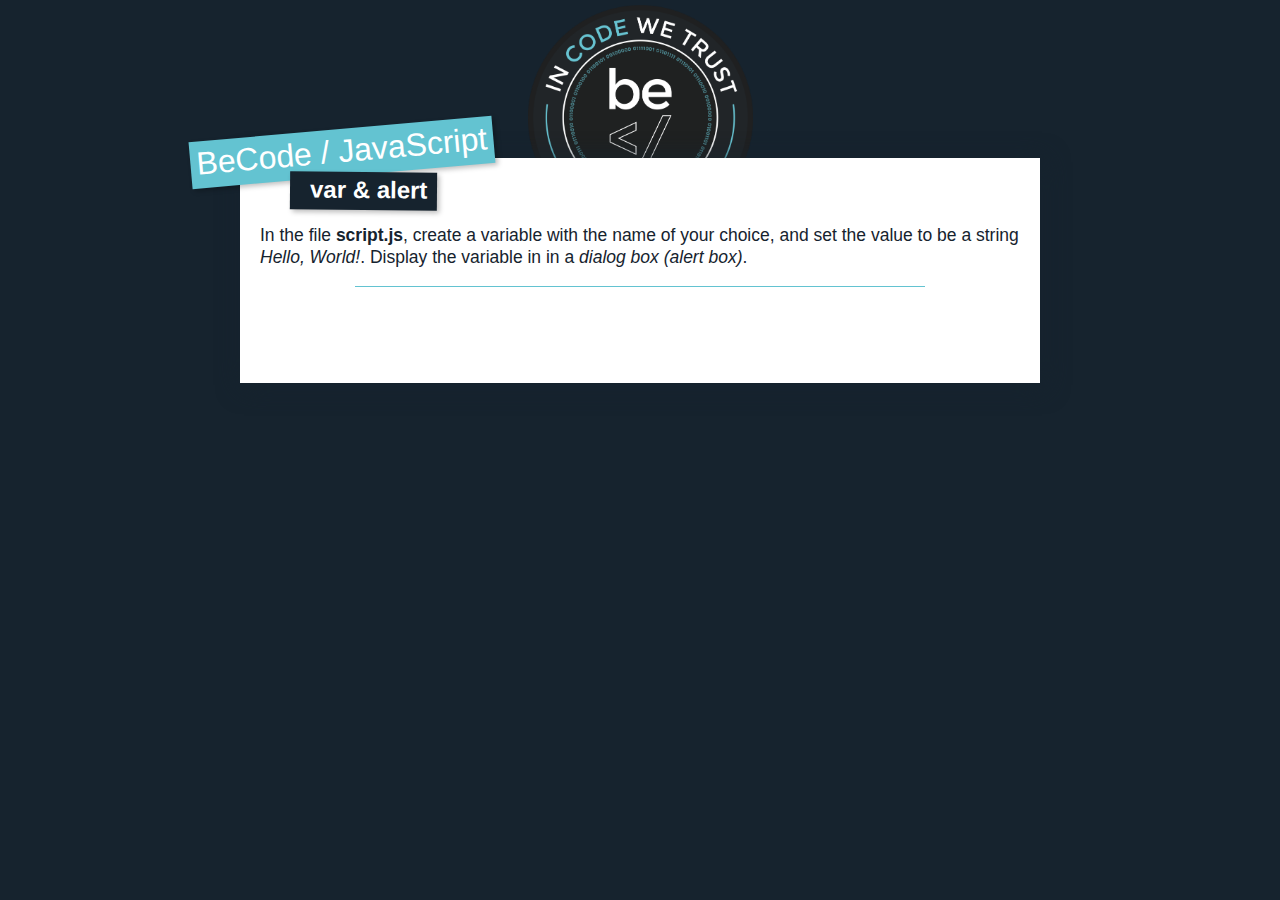
<file: 01-base/01-var-alert/index.html>
<!--
 * becode/javascript
 *
 * coded by leny@BeCode
 * started at 26/10/2018
-->
<!DOCTYPE html>
<html lang="en">
    <head>
        <meta charset="UTF-8" />
        <title>BeCode/JavaScript - var & alert</title>

        <link href="https://fonts.googleapis.com/css?family=Montserrat" rel="stylesheet" />
        <link rel="stylesheet" href="../../_shared/css/normalize.css" />
        <link rel="stylesheet" href="../../_shared/css/styles.css" />
    </head>
    <body>
        <div class="container">
            <header>
                <h1>BeCode / JavaScript</h1>
                <h2>
                    <strong>var & alert</strong>
                </h2>
            </header>
            <div class="content">
                <section class="explain">
                    <p>In the file <strong>script.js</strong>, create a variable with the name of your choice,
                        and set the value to be a string <em>Hello, World!</em>. Display the variable in
                        in a <em>dialog box (alert box)</em>.</p>
                </section>
            </div>
        </div>

        <script src="./script.js"></script>
    </body>
</html>
</file>
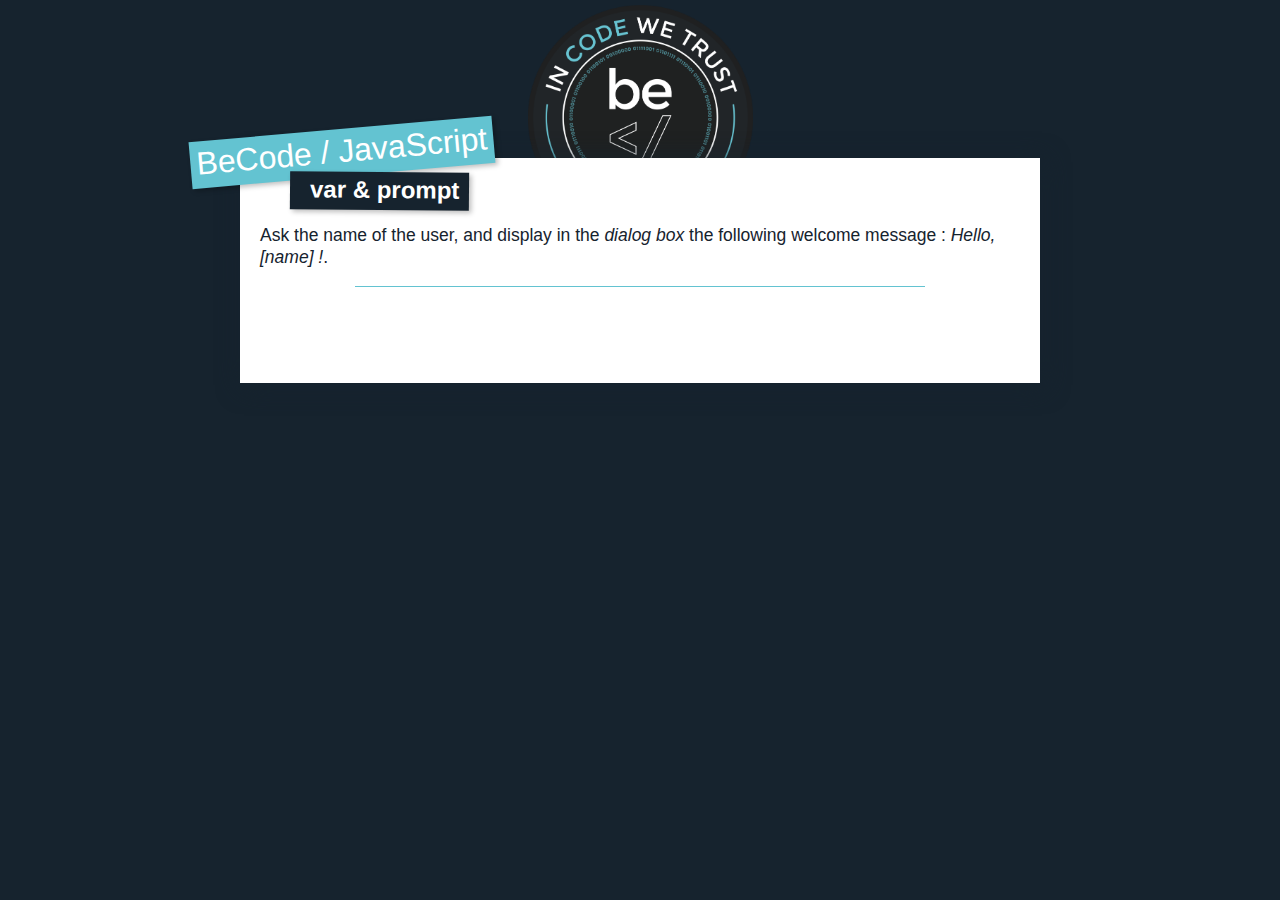
<file: 01-base/02-var-prompt/index.html>
<!DOCTYPE html>
<html lang="en">
    <head>
        <meta charset="UTF-8" />
        <title>BeCode/JavaScript - var & prompt</title>

        <link href="https://fonts.googleapis.com/css?family=Montserrat" rel="stylesheet" />
        <link rel="stylesheet" href="../../_shared/css/normalize.css" />
        <link rel="stylesheet" href="../../_shared/css/styles.css" />
    </head>
    <body>
        <div class="container">
            <header>
                <h1>BeCode / JavaScript</h1>
                <h2>
                    <strong>var & prompt</strong>
                </h2>
            </header>
            <div class="content">
                <section class="explain">
                    <p>Ask the name of the user, and display in the  <em>dialog box</em> the following welcome message : <em>Hello, [name] !</em>.</p>
                </section>
            </div>
        </div>

        <script src="./script.js"></script>
    </body>
</html>
</file>
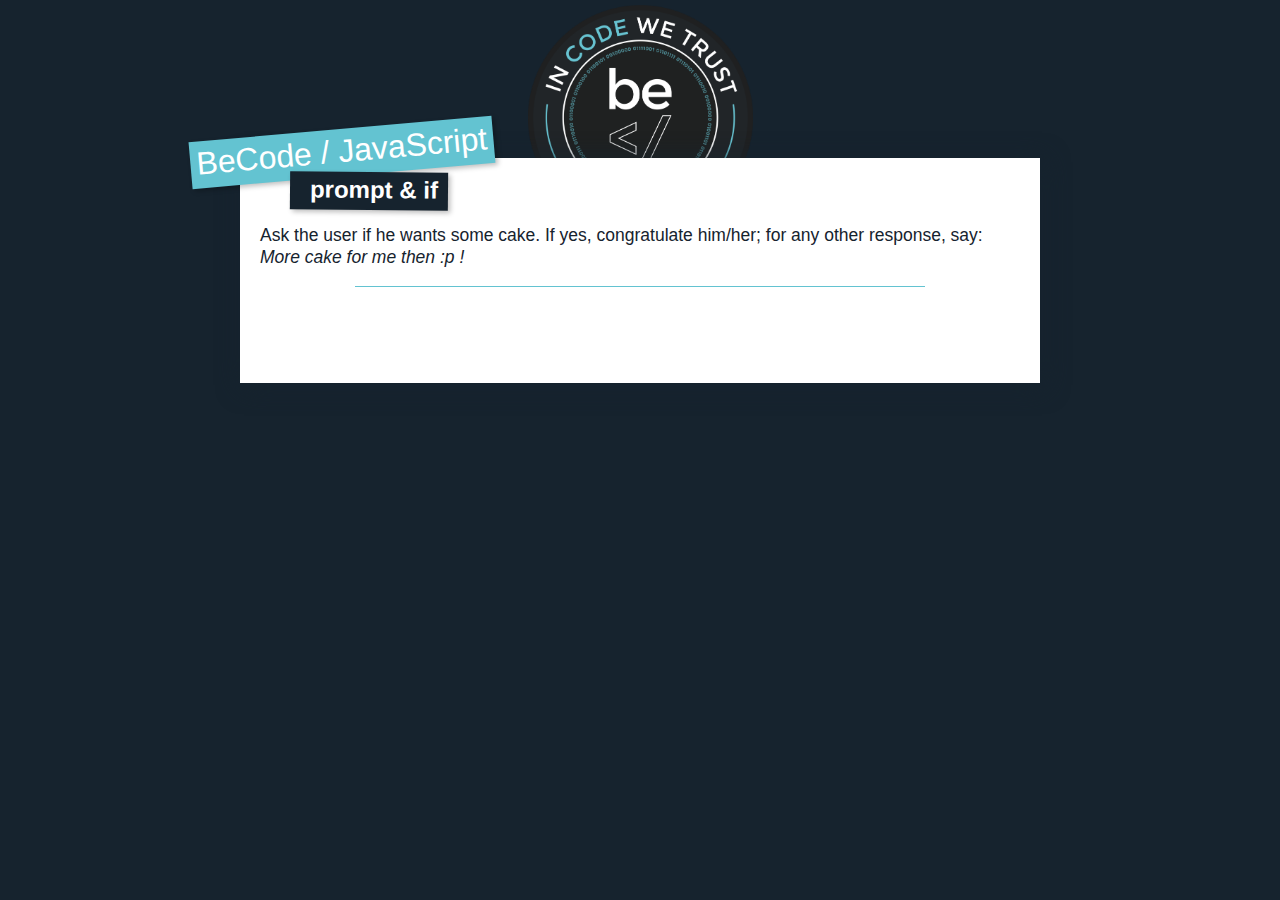
<file: 01-base/03-prompt-if/index.html>
<!DOCTYPE html>
<html lang="en">
    <head>
        <meta charset="UTF-8" />
        <title>BeCode/JavaScript - prompt & if</title>

        <link href="https://fonts.googleapis.com/css?family=Montserrat" rel="stylesheet" />
        <link rel="stylesheet" href="../../_shared/css/normalize.css" />
        <link rel="stylesheet" href="../../_shared/css/styles.css" />
    </head>
    <body>
        <div class="container">
            <header>
                <h1>BeCode / JavaScript</h1>
                <h2>
                    <strong>prompt & if</strong>
                </h2>
            </header>
            <div class="content">
                <section class="explain">
                    <p>Ask the user if he wants some cake. If yes, congratulate him/her; for any other response, say:
                        <em>More cake for me then :p !</em></p>
                </section>
            </div>
        </div>

        <script src="./script.js"></script>
    </body>
</html>
</file>
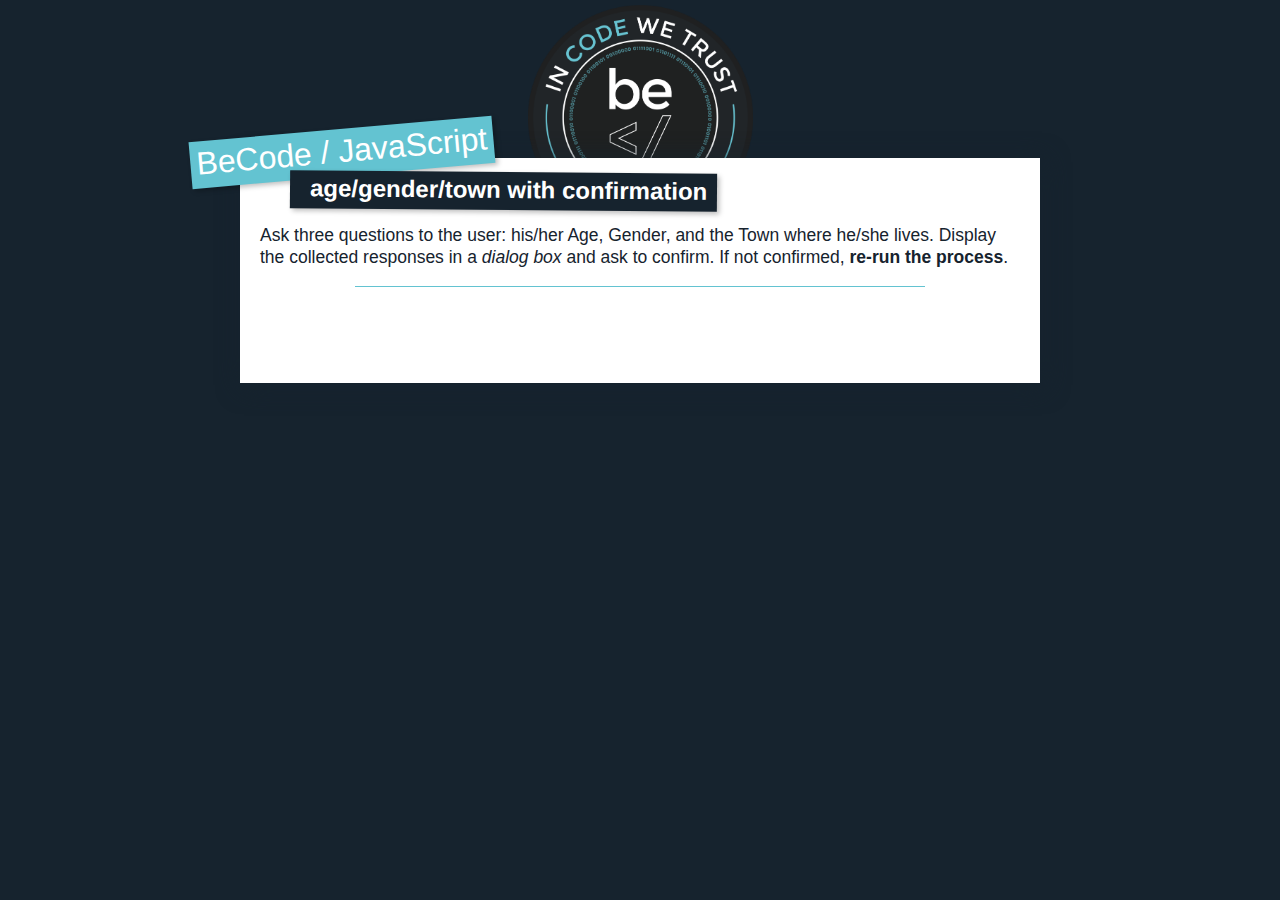
<file: 01-base/04-agt-confirm/index.html>
<!DOCTYPE html>
<html lang="en">
    <head>
        <meta charset="UTF-8" />
        <title>BeCode/JavaScript - age/gender/town with confirmation</title>

        <link href="https://fonts.googleapis.com/css?family=Montserrat" rel="stylesheet" />
        <link rel="stylesheet" href="../../_shared/css/normalize.css" />
        <link rel="stylesheet" href="../../_shared/css/styles.css" />
    </head>
    <body>
        <div class="container">
            <header>
                <h1>BeCode / JavaScript</h1>
                <h2>
                    <strong>age/gender/town with confirmation</strong>
                </h2>
            </header>
            <div class="content">
                <section class="explain">
                    <p>Ask three questions to the user: his/her Age, Gender, and the Town where he/she lives.
                        Display the collected responses in a <em>dialog box</em> and ask to confirm.
                        If not confirmed, <strong>re-run the process</strong>.</p>
                </section>
            </div>
        </div>

        <script src="./script.js"></script>
    </body>
</html>
</file>
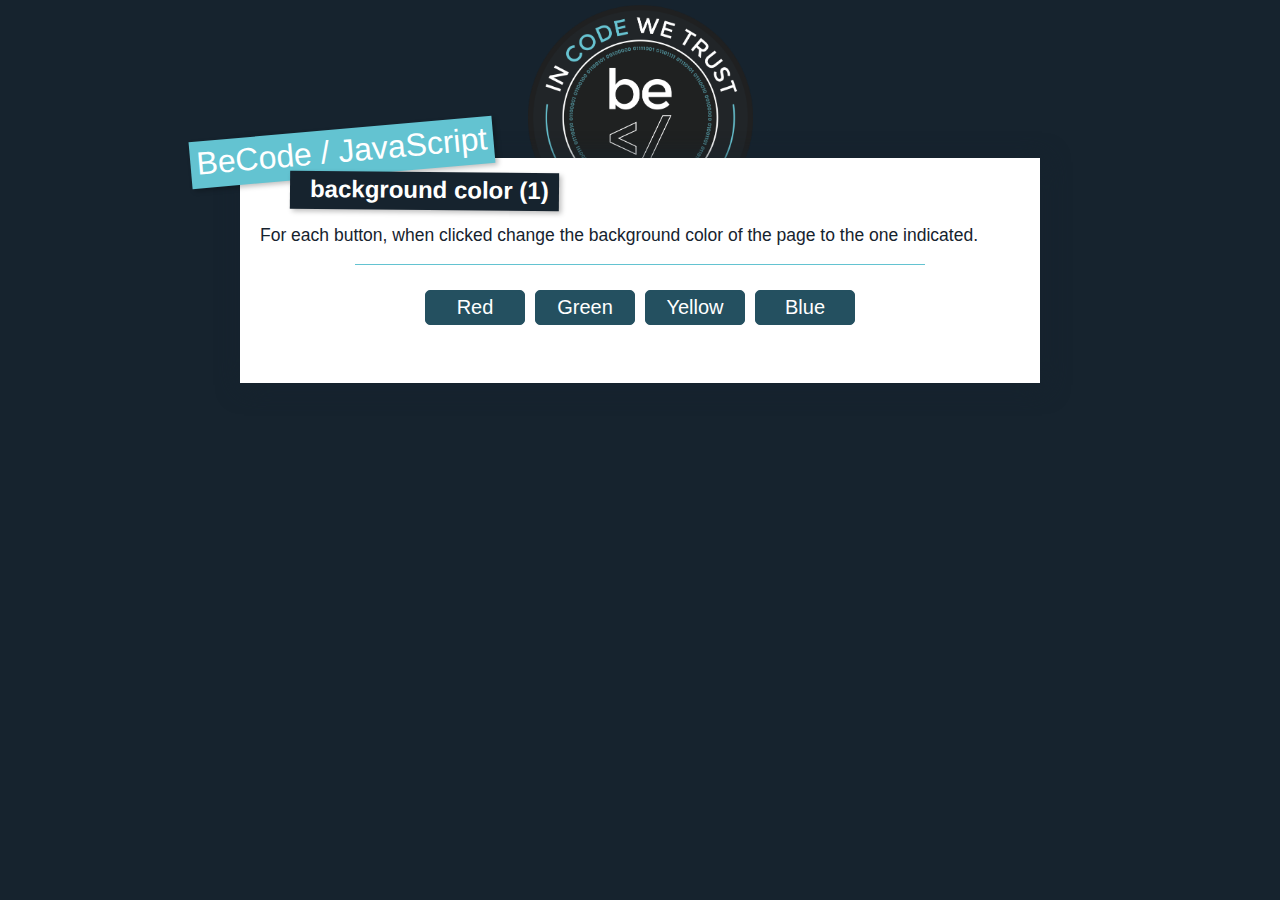
<file: 02-colors/01-change-bcg-one/index.html>
<!DOCTYPE html>
<html lang="en">
    <head>
        <meta charset="UTF-8" />
        <title>BeCode/JavaScript - Background color (1)</title>

        <link href="https://fonts.googleapis.com/css?family=Montserrat" rel="stylesheet" />
        <link rel="stylesheet" href="../../_shared/css/normalize.css" />
        <link rel="stylesheet" href="../../_shared/css/styles.css" />
    </head>
    <body>
        <div class="container">
            <header>
                <h1>BeCode / JavaScript</h1>
                <h2>
                    <strong>background color (1)</strong>
                </h2>
            </header>
            <div class="content">
                <section class="explain">
                    <p>For each button, when clicked change the background color of the page to the one indicated.</p>
                </section>
                <section class="material">
                    <div class="actions">
                        <button type="button" id="red">Red</button>
                        <button type="button" id="green">Green</button>
                        <button type="button" id="yellow">Yellow</button>
                        <button type="button" id="blue">Blue</button>
                    </div>
                </section>
            </div>
        </div>

        <script src="./script.js"></script>
    </body>
</html>
</file>
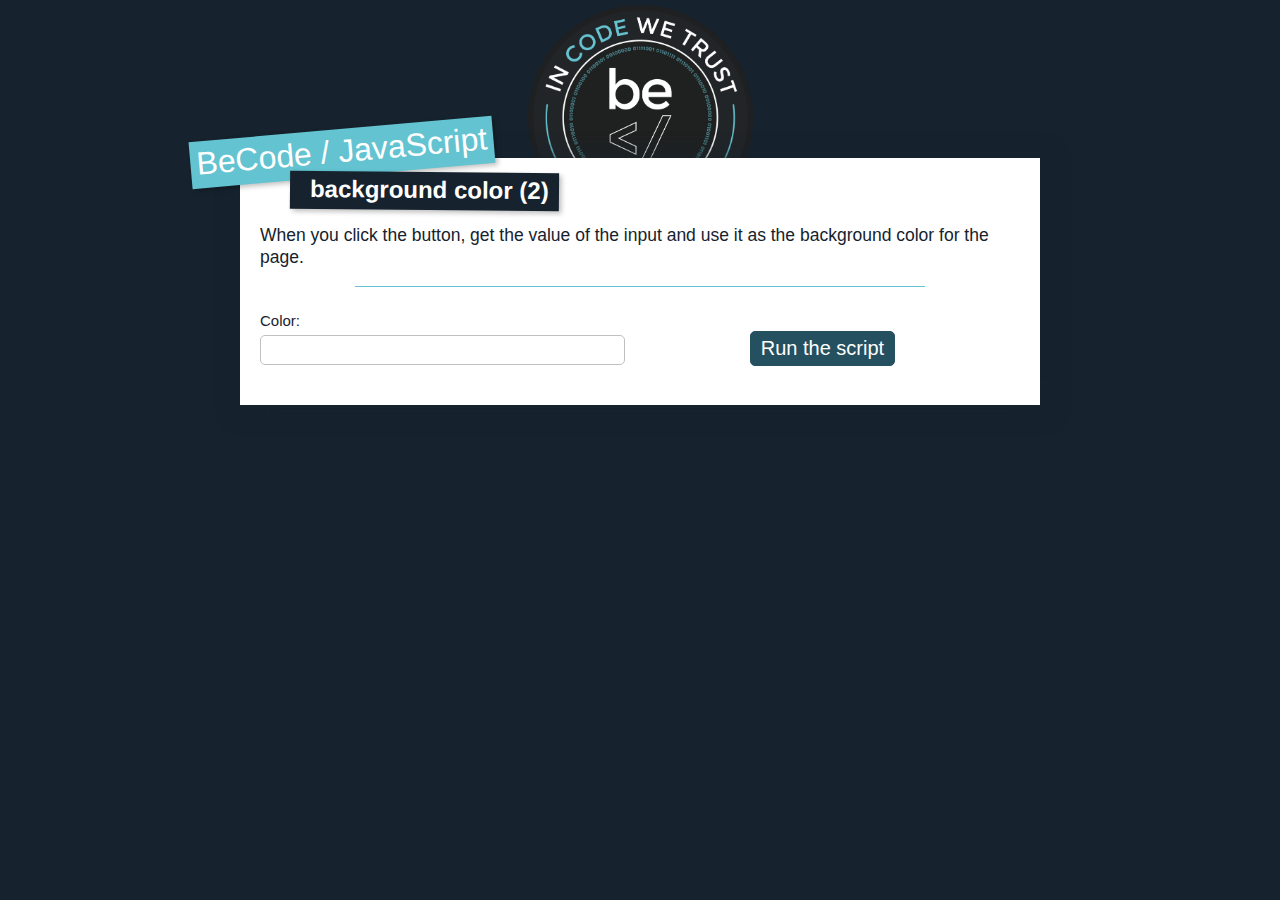
<file: 02-colors/02-change-bcg-two/index.html>
<!DOCTYPE html>
<html lang="en">
    <head>
        <meta charset="UTF-8" />
        <title>BeCode/JavaScript - background color (2)</title>

        <link href="https://fonts.googleapis.com/css?family=Montserrat" rel="stylesheet" />
        <link rel="stylesheet" href="../../_shared/css/normalize.css" />
        <link rel="stylesheet" href="../../_shared/css/styles.css" />
    </head>
    <body>
        <div class="container">
            <header>
                <h1>BeCode / JavaScript</h1>
                <h2>
                    <strong>background color (2)</strong>
                </h2>
            </header>
            <div class="content">
                <section class="explain">
                    <p>When you click the button, get the value of the input and use it as the background color for the page.</p>
                </section>
                <section class="material">
                    <form action="#" method="post">
                        <div class="field">
                            <label for="color">Color:</label>
                            <input type="text" name="color" id="color" />
                        </div>
                        <div class="actions">
                            <button type="button" id="run">Run the script</button>
                        </div>
                    </form>
                </section>
            </div>
        </div>

        <script src="./script.js"></script>
    </body>
</html>
</file>
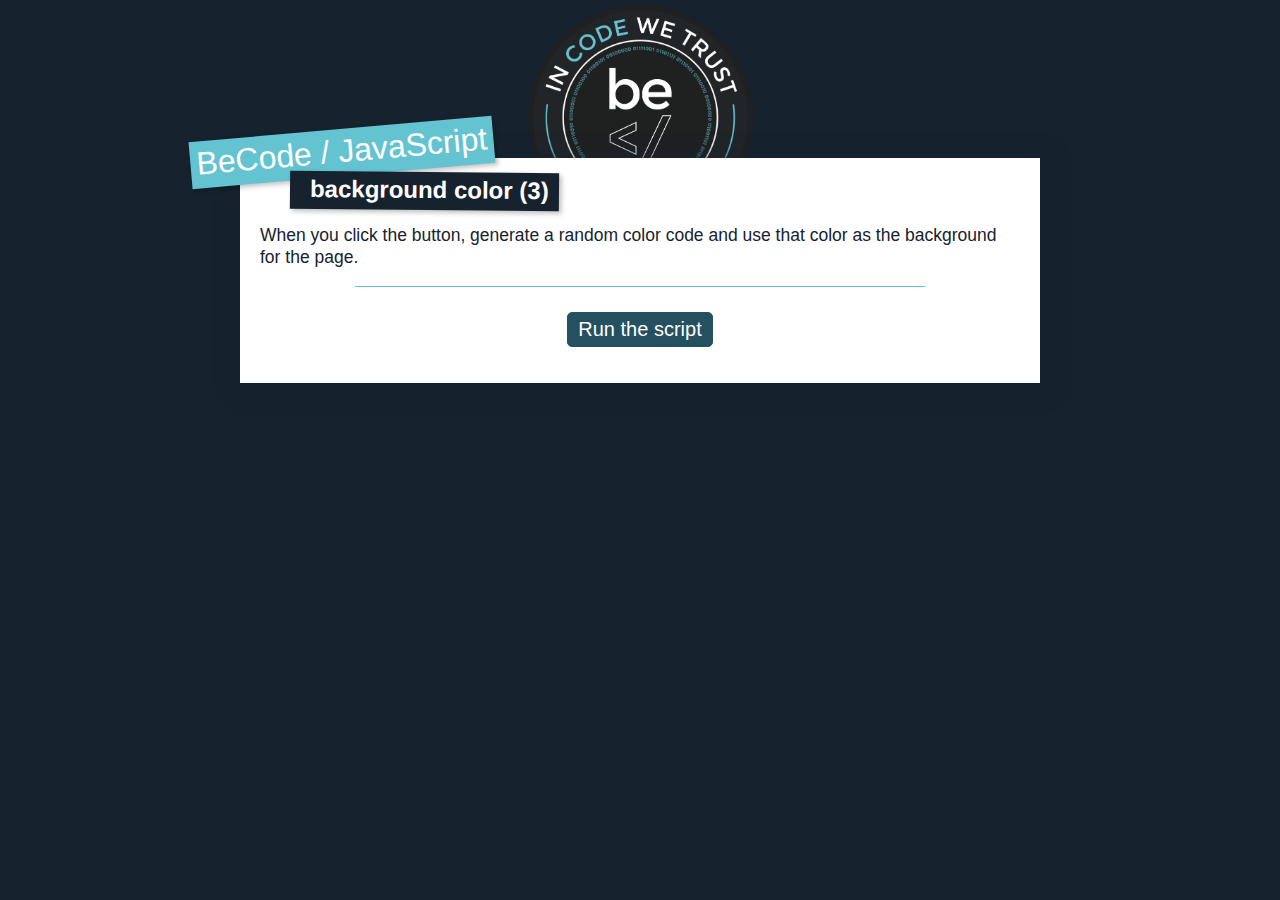
<file: 02-colors/03-change-bcg-three/index.html>
<!DOCTYPE html>
<html lang="en">
    <head>
        <meta charset="UTF-8" />
        <title>BeCode/JavaScript - background color</title>

        <link href="https://fonts.googleapis.com/css?family=Montserrat" rel="stylesheet" />
        <link rel="stylesheet" href="../../_shared/css/normalize.css" />
        <link rel="stylesheet" href="../../_shared/css/styles.css" />
    </head>
    <body>
        <div class="container">
            <header>
                <h1>BeCode / JavaScript</h1>
                <h2>
                    <strong>background color (3)</strong>
                </h2>
            </header>
            <div class="content">
                <section class="explain">
                    <p>When you click the button, generate a random color code and use that color as the background for the page.</p>
                </section>
                <section class="material">
                    <div class="actions">
                        <button type="button" id="run">Run the script</button>
                    </div>
                </section>
            </div>
        </div>

        <script src="./script.js"></script>
    </body>
</html>
</file>
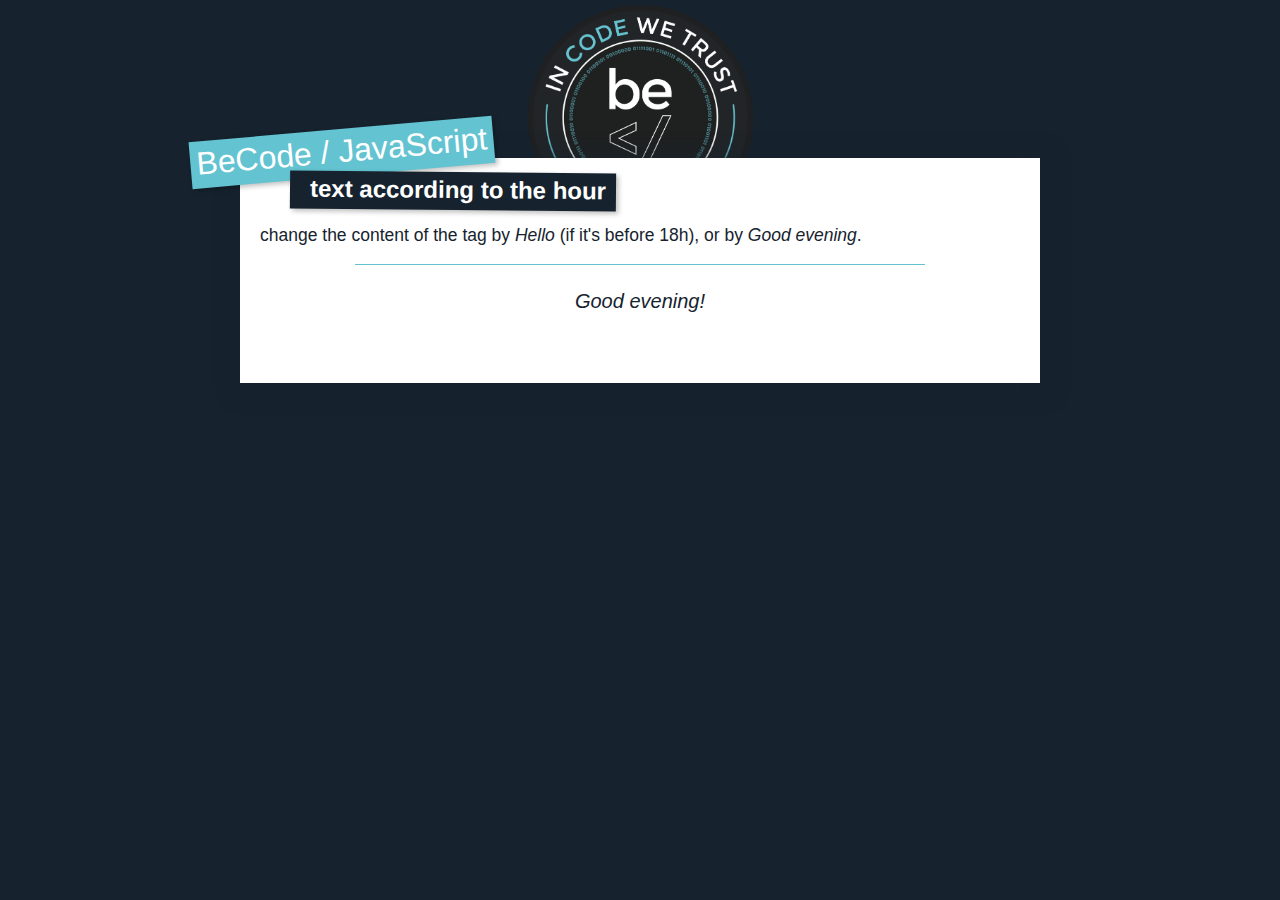
<file: 03-dates/01-title-by-hour-one/index.html>
<!DOCTYPE html>
<html lang="en">
    <head>
        <meta charset="UTF-8" />
        <title>BeCode/JavaScript - text according to the hour</title>

        <link href="https://fonts.googleapis.com/css?family=Montserrat" rel="stylesheet" />
        <link rel="stylesheet" href="../../_shared/css/normalize.css" />
        <link rel="stylesheet" href="../../_shared/css/styles.css" />
    </head>
    <body>
        <div class="container">
            <header>
                <h1>BeCode / JavaScript</h1>
                <h2>
                    <strong>text according to the hour</strong>
                </h2>
            </header>
            <div class="content">
                <section class="explain">
                    <p>change the content of the tag by <em>Hello</em> (if it's before 18h), or by <em>Good evening</em>.</p>
                </section>
                <section class="material">
                    <p id="target">Change me !</p>
                </section>
            </div>
        </div>

        <script src="./script.js"></script>
    </body>
</html>
</file>
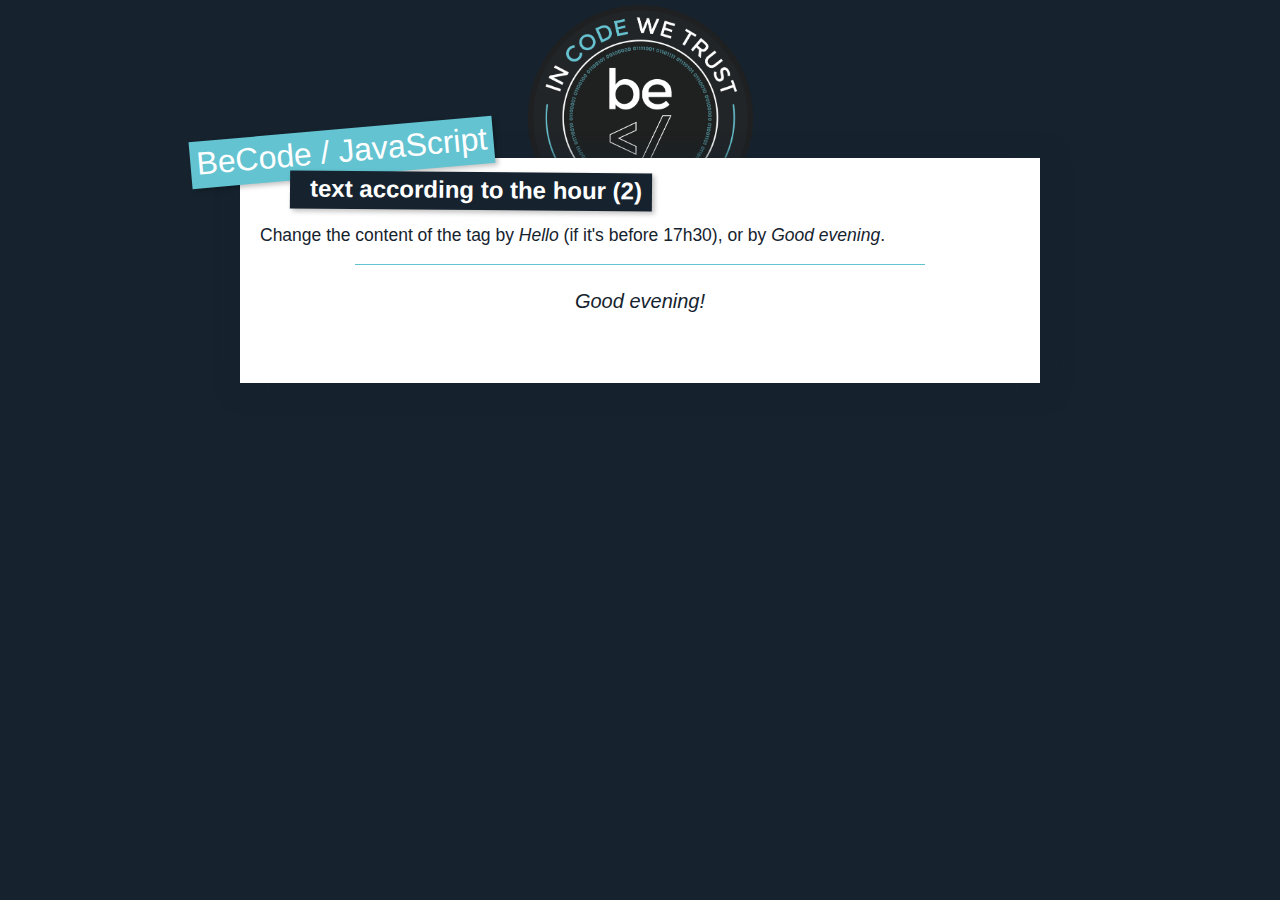
<file: 03-dates/02-title-by-hour-two/index.html>
<!DOCTYPE html>
<html lang="en">
    <head>
        <meta charset="UTF-8" />
        <title>BeCode/JavaScript - text according to the hour (2)</title>

        <link href="https://fonts.googleapis.com/css?family=Montserrat" rel="stylesheet" />
        <link rel="stylesheet" href="../../_shared/css/normalize.css" />
        <link rel="stylesheet" href="../../_shared/css/styles.css" />
    </head>
    <body>
        <div class="container">
            <header>
                <h1>BeCode / JavaScript</h1>
                <h2>
                    <strong>text according to the hour (2)</strong>
                </h2>
            </header>
            <div class="content">
                <section class="explain">
                    <p>Change the content of the tag by <em>Hello</em> (if it's before 17h30), or by <em>Good evening</em>.</p>
                </section>
                <section class="material">
                    <p id="target">Change me !</p>
                </section>
            </div>
        </div>

        <script src="./script.js"></script>
    </body>
</html>
</file>
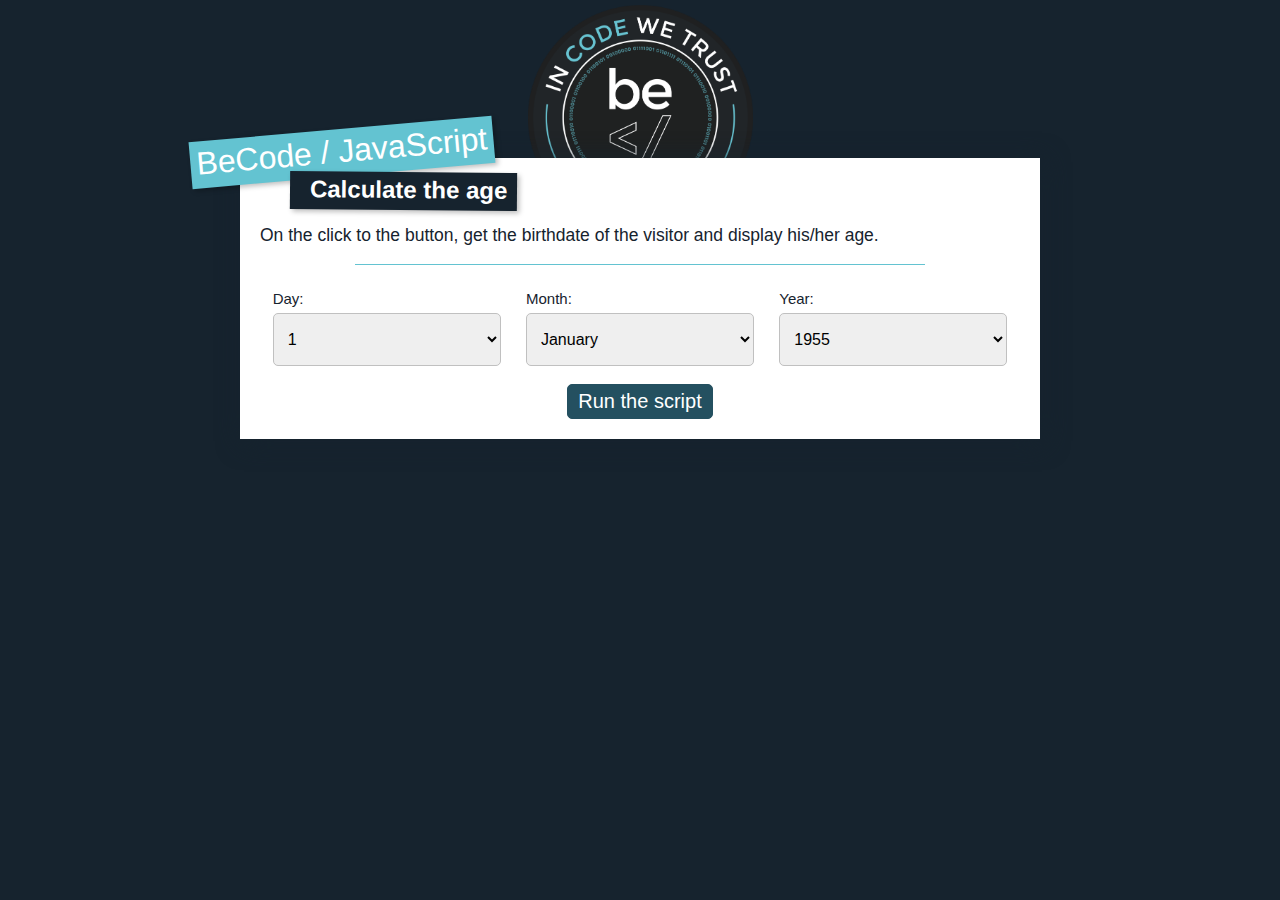
<file: 03-dates/03-age-by-select/index.html>
<!DOCTYPE html>
<html lang="en">
    <head>
        <meta charset="UTF-8" />
        <title>BeCode/JavaScript - calculate the age</title>

        <link href="https://fonts.googleapis.com/css?family=Montserrat" rel="stylesheet" />
        <link rel="stylesheet" href="../../_shared/css/normalize.css" />
        <link rel="stylesheet" href="../../_shared/css/styles.css" />
    </head>
    <body>
        <div class="container">
            <header>
                <h1>BeCode / JavaScript</h1>
                <h2>
                    <strong>Calculate the age</strong>
                </h2>
            </header>
            <div class="content">
                <section class="explain">
                    <p>On the click to the button, get the birthdate of the visitor and display his/her age.</p>
                </section>
                <section class="material">
                    <form action="#" method="post">
                        <div class="field dob">
                            <label for="dob-day">Day:</label>
                            <select name="dob-day" id="dob-day">
                                <option value="1">1</option>
                                <option value="2">2</option>
                                <option value="3">3</option>
                                <option value="4">4</option>
                                <option value="5">5</option>
                                <option value="6">6</option>
                                <option value="7">7</option>
                                <option value="8">8</option>
                                <option value="9">9</option>
                                <option value="10">10</option>
                                <option value="11">11</option>
                                <option value="12">12</option>
                                <option value="13">13</option>
                                <option value="14">14</option>
                                <option value="15">15</option>
                                <option value="16">16</option>
                                <option value="17">17</option>
                                <option value="18">18</option>
                                <option value="19">19</option>
                                <option value="20">20</option>
                                <option value="21">21</option>
                                <option value="22">22</option>
                                <option value="23">23</option>
                                <option value="24">24</option>
                                <option value="25">25</option>
                                <option value="26">26</option>
                                <option value="27">27</option>
                                <option value="28">28</option>
                                <option value="29">29</option>
                                <option value="30">30</option>
                                <option value="31">31</option>
                            </select>
                        </div>
                        <div class="field dob">
                            <label for="dob-month">Month:</label>
                            <select name="dob-month" id="dob-month">
                                <option value="1">January</option>
                                <option value="2">February</option>
                                <option value="3">March</option>
                                <option value="4">April</option>
                                <option value="5">Mei</option>
                                <option value="6">June</option>
                                <option value="7">July</option>
                                <option value="8">August</option>
                                <option value="9">September</option>
                                <option value="10">October</option>
                                <option value="11">November</option>
                                <option value="12">Décember</option>
                            </select>
                        </div>
                        <div class="field dob">
                            <label for="dob-year">Year:</label>
                            <select name="dob-year" id="dob-year">
                                <option value="1955">1955</option>
                                <option value="1956">1956</option>
                                <option value="1957">1957</option>
                                <option value="1958">1958</option>
                                <option value="1959">1959</option>
                                <option value="1960">1960</option>
                                <option value="1961">1961</option>
                                <option value="1962">1962</option>
                                <option value="1963">1963</option>
                                <option value="1964">1964</option>
                                <option value="1965">1965</option>
                                <option value="1966">1966</option>
                                <option value="1967">1967</option>
                                <option value="1968">1968</option>
                                <option value="1969">1969</option>
                                <option value="1970">1970</option>
                                <option value="1971">1971</option>
                                <option value="1972">1972</option>
                                <option value="1973">1973</option>
                                <option value="1974">1974</option>
                                <option value="1975">1975</option>
                                <option value="1976">1976</option>
                                <option value="1977">1977</option>
                                <option value="1978">1978</option>
                                <option value="1979">1979</option>
                                <option value="1980">1980</option>
                                <option value="1981">1981</option>
                                <option value="1982">1982</option>
                                <option value="1983">1983</option>
                                <option value="1984">1984</option>
                                <option value="1985">1985</option>
                                <option value="1986">1986</option>
                                <option value="1987">1987</option>
                                <option value="1988">1988</option>
                                <option value="1989">1989</option>
                                <option value="1990">1990</option>
                                <option value="1991">1991</option>
                                <option value="1992">1992</option>
                                <option value="1993">1993</option>
                                <option value="1994">1994</option>
                                <option value="1995">1995</option>
                                <option value="1996">1996</option>
                                <option value="1997">1997</option>
                                <option value="1998">1998</option>
                                <option value="1999">1999</option>
                                <option value="2000">2000</option>
                                <option value="2001">2001</option>
                                <option value="2002">2002</option>
                                <option value="2003">2003</option>
                                <option value="2004">2004</option>
                                <option value="2005">2005</option>
                            </select>
                        </div>
                        <div class="actions">
                            <button type="button" id="run">Run the script</button>
                        </div>
                    </form>
                </section>      </div>
        </div>

        <script src="./script.js"></script>
    </body>
</html>
</file>
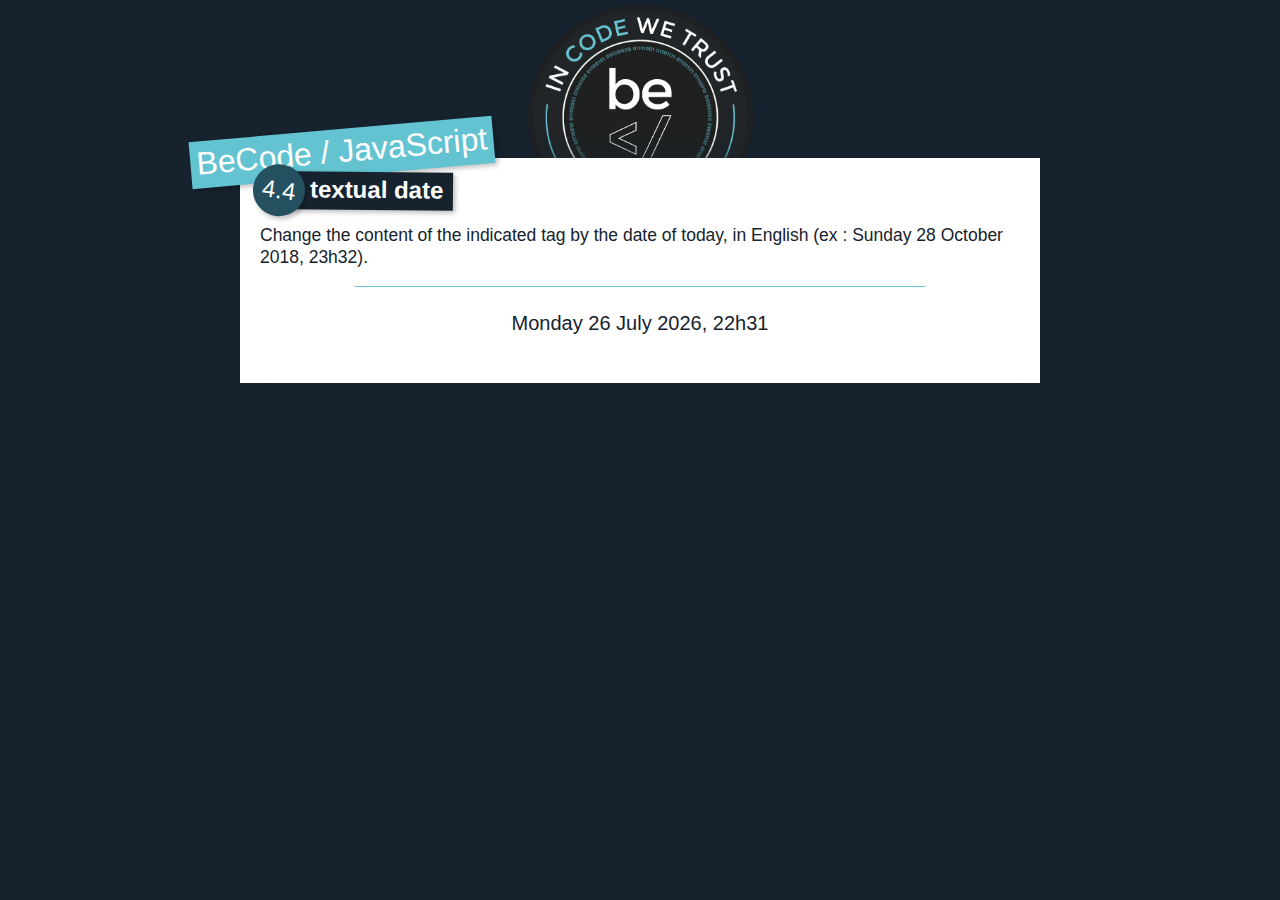
<file: 03-dates/04-locale-date-Optional/index.html>
<!DOCTYPE html>
<html lang="en">
    <head>
        <meta charset="UTF-8" />
        <title>BeCode/JavaScript - textual date</title>

        <link href="https://fonts.googleapis.com/css?family=Montserrat" rel="stylesheet" />
        <link rel="stylesheet" href="../../_shared/css/normalize.css" />
        <link rel="stylesheet" href="../../_shared/css/styles.css" />
    </head>
    <body>
        <div class="container">
            <header>
                <h1>BeCode / JavaScript</h1>
                <h2>
                    <span>4.4</span>
                    <strong>textual date</strong>
                </h2>
            </header>
            <div class="content">
                <section class="explain">
                    <p>Change the content of the indicated tag by the date of today, in English (ex : Sunday 28 October 2018, 23h32).</p>
                </section>
                <section class="material">
                    <p id="target">Change me !</p>
                </section>
            </div>
        </div>

        <script src="./script.js"></script>
    </body>
</html>
</file>
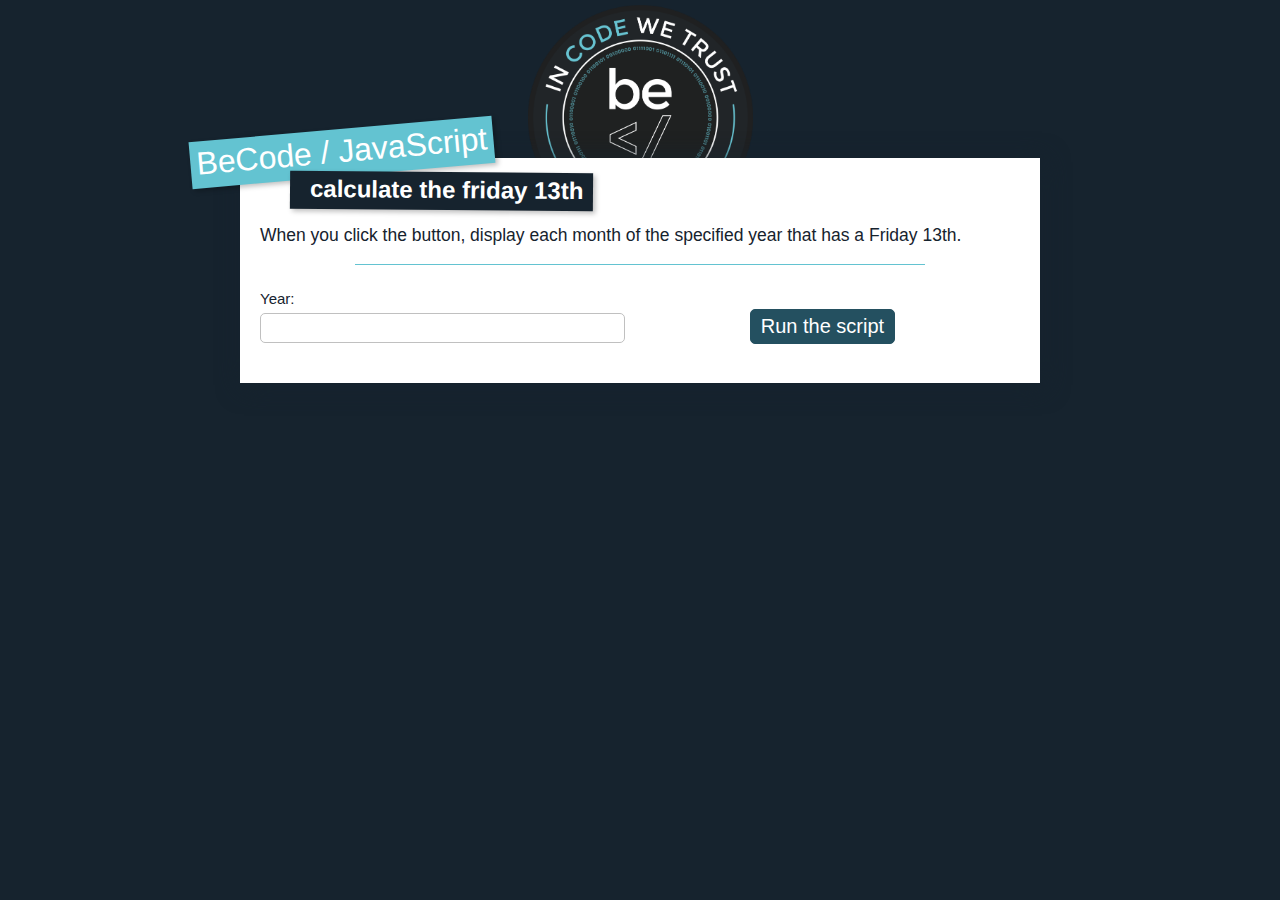
<file: 03-dates/05-get-spooky-fridays-Optional/index.html>
<!DOCTYPE html>
<html lang="en">
    <head>
        <meta charset="UTF-8" />
        <title>BeCode/JavaScript - calculate the friday 13</title>

        <link href="https://fonts.googleapis.com/css?family=Montserrat" rel="stylesheet" />
        <link rel="stylesheet" href="../../_shared/css/normalize.css" />
        <link rel="stylesheet" href="../../_shared/css/styles.css" />
    </head>
    <body>
        <div class="container">
            <header>
                <h1>BeCode / JavaScript</h1>
                <h2>
                    <strong>calculate the friday 13th</strong>
                </h2>
            </header>
            <div class="content">
                <section class="explain">
                    <p>When you click the button, display each month of the specified year that has a Friday 13th.</p>
                </section>
                <section class="material">
                    <form action="#" method="post">
                        <div class="field">
                            <label for="year">Year:</label>
                            <input type="text" name="year" id="year" />
                        </div>
                        <div class="actions">
                            <button type="button" id="run">Run the script</button>
                        </div>
                    </form>
                </section>

            </div>
        </div>

        <script src="./script.js"></script>
    </body>
</html>
</file>
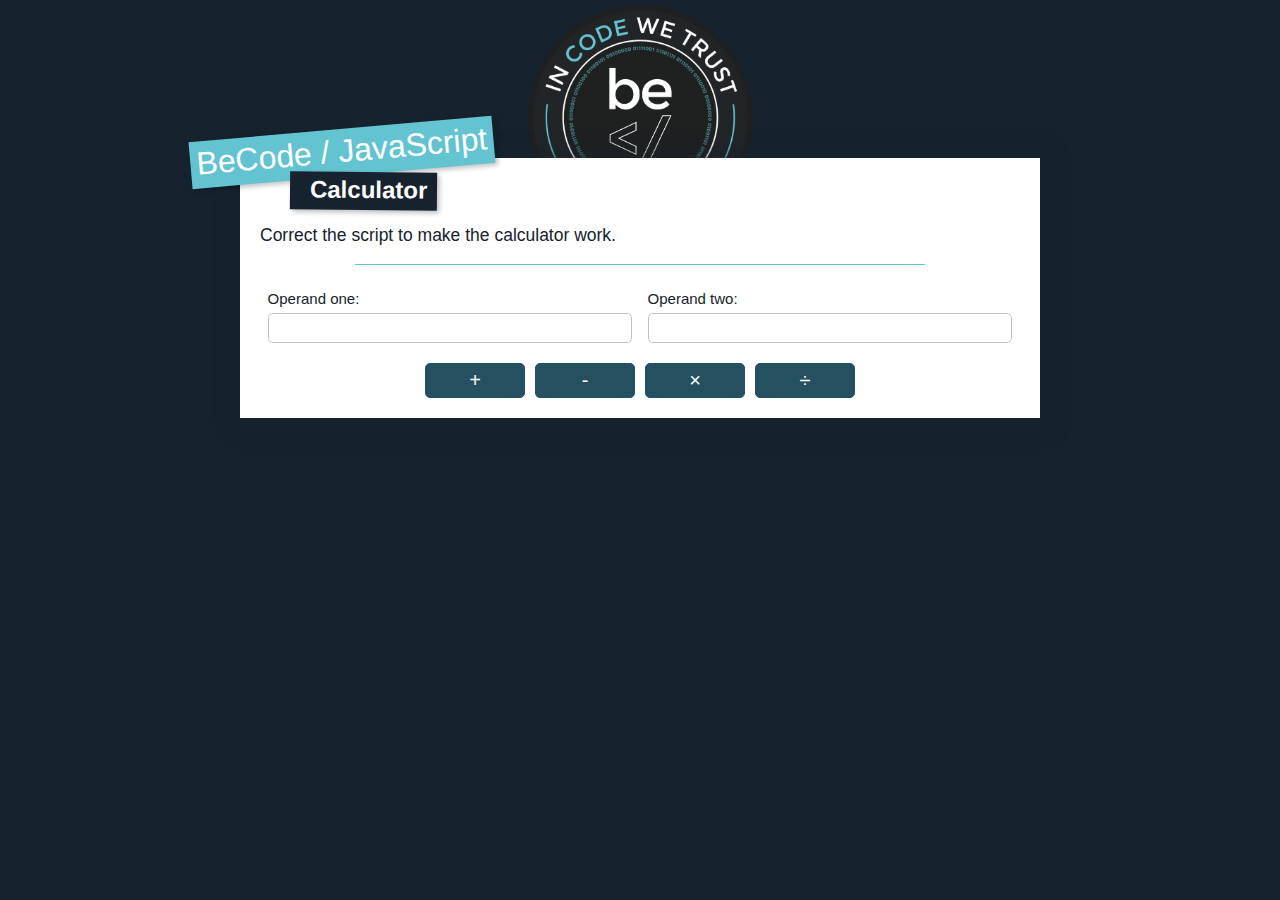
<file: 04-maths/01-calculator-one/index.html>
<!DOCTYPE html>
<html lang="en">
    <head>
        <meta charset="UTF-8" />
        <title>BeCode/JavaScript - calculator</title>

        <link href="https://fonts.googleapis.com/css?family=Montserrat" rel="stylesheet" />
        <link rel="stylesheet" href="../../_shared/css/normalize.css" />
        <link rel="stylesheet" href="../../_shared/css/styles.css" />
    </head>
    <body>
        <div class="container">
            <header>
                <h1>BeCode / JavaScript</h1>
                <h2>
                    <strong>Calculator</strong>
                </h2>
            </header>
            <div class="content">
                <section class="explain">
                    <p>Correct the script to make the calculator work.</p>
                </section>
                <section class="material">
                    <form action="#" method="post">
                        <div class="field">
                            <label for="op-one">Operand one:</label>
                            <input type="text" name="op-one" id="op-one" />
                        </div>
                        <div class="field">
                            <label for="op-two">Operand two:</label>
                            <input type="text" name="op-two" id="op-two" />
                        </div>
                        <div class="actions">
                            <button type="button" id="addition">+</button>
                            <button type="button" id="substraction">-</button>
                            <button type="button" id="multiplication">×</button>
                            <button type="button" id="division">÷</button>
                        </div>
                    </form>
                </section>
            </div>
        </div>

        <script src="./script.js"></script>
    </body>
</html>
</file>
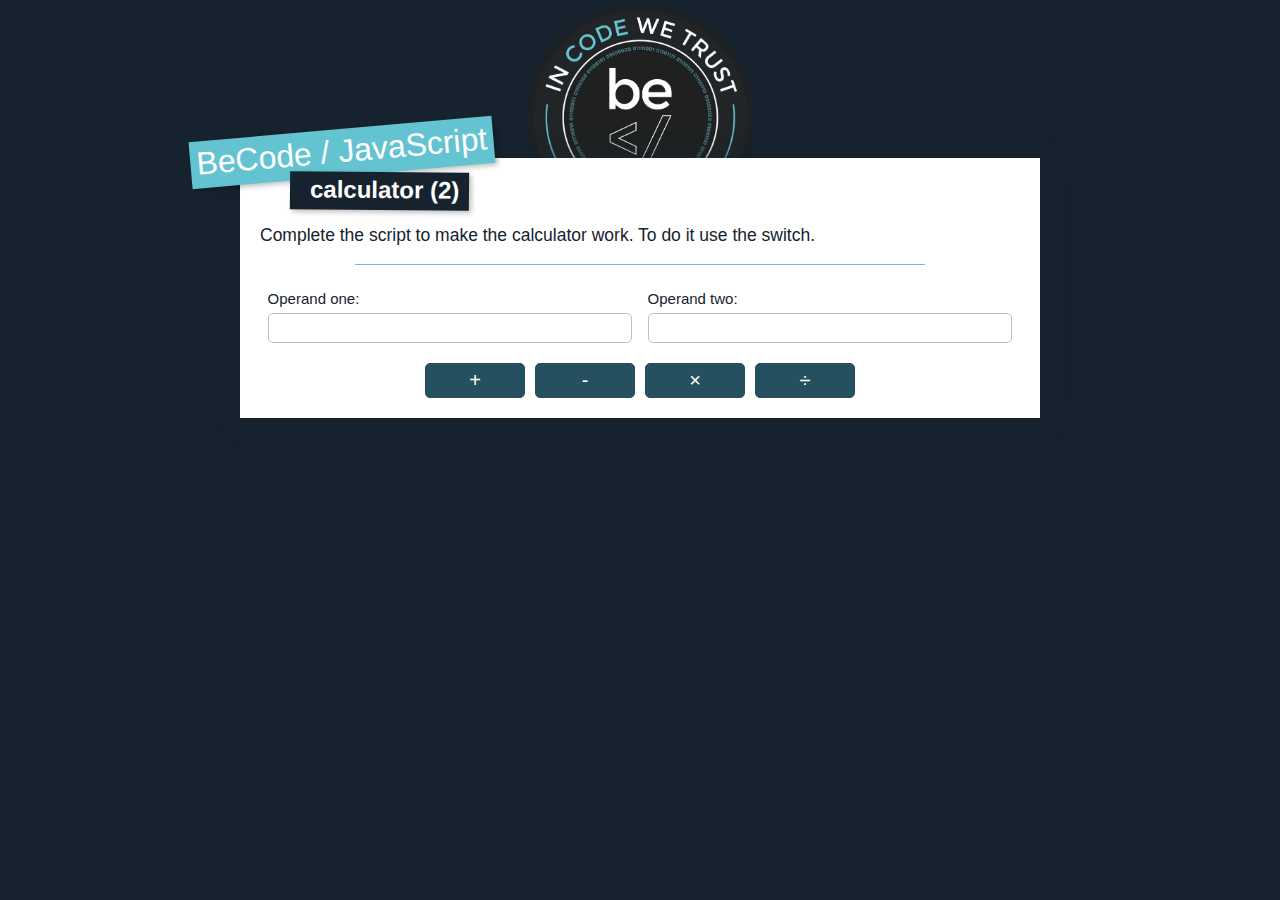
<file: 04-maths/02-calculator-two/index.html>
<!DOCTYPE html>
<html lang="en">
    <head>
        <meta charset="UTF-8" />
        <title>BeCode/JavaScript - calculator (2)</title>

        <link href="https://fonts.googleapis.com/css?family=Montserrat" rel="stylesheet" />
        <link rel="stylesheet" href="../../_shared/css/normalize.css" />
        <link rel="stylesheet" href="../../_shared/css/styles.css" />
    </head>
    <body>
        <div class="container">
            <header>
                <h1>BeCode / JavaScript</h1>
                <h2>
                    <strong>calculator (2)</strong>
                </h2>
            </header>
            <div class="content">
                <section class="explain">
                    <p>Complete the script to make the calculator work. To do it use the switch.</p>
                </section>
                <section class="material">
                    <form action="#" method="post">
                        <div class="field">
                            <label for="op-one">Operand one:</label>
                            <input type="text" name="op-one" id="op-one" />
                        </div>
                        <div class="field">
                            <label for="op-two">Operand two:</label>
                            <input type="text" name="op-two" id="op-two" />
                        </div>
                        <div class="actions">
                            <button type="button" class="operator" id="addition">+</button>
                            <button type="button" class="operator" id="substraction">-</button>
                            <button type="button" class="operator" id="multiplication">×</button>
                            <button type="button" class="operator" id="division">÷</button>
                        </div>
                    </form>
                </section>
            </div>
        </div>

        <script src="./script.js"></script>
    </body>
</html>
</file>
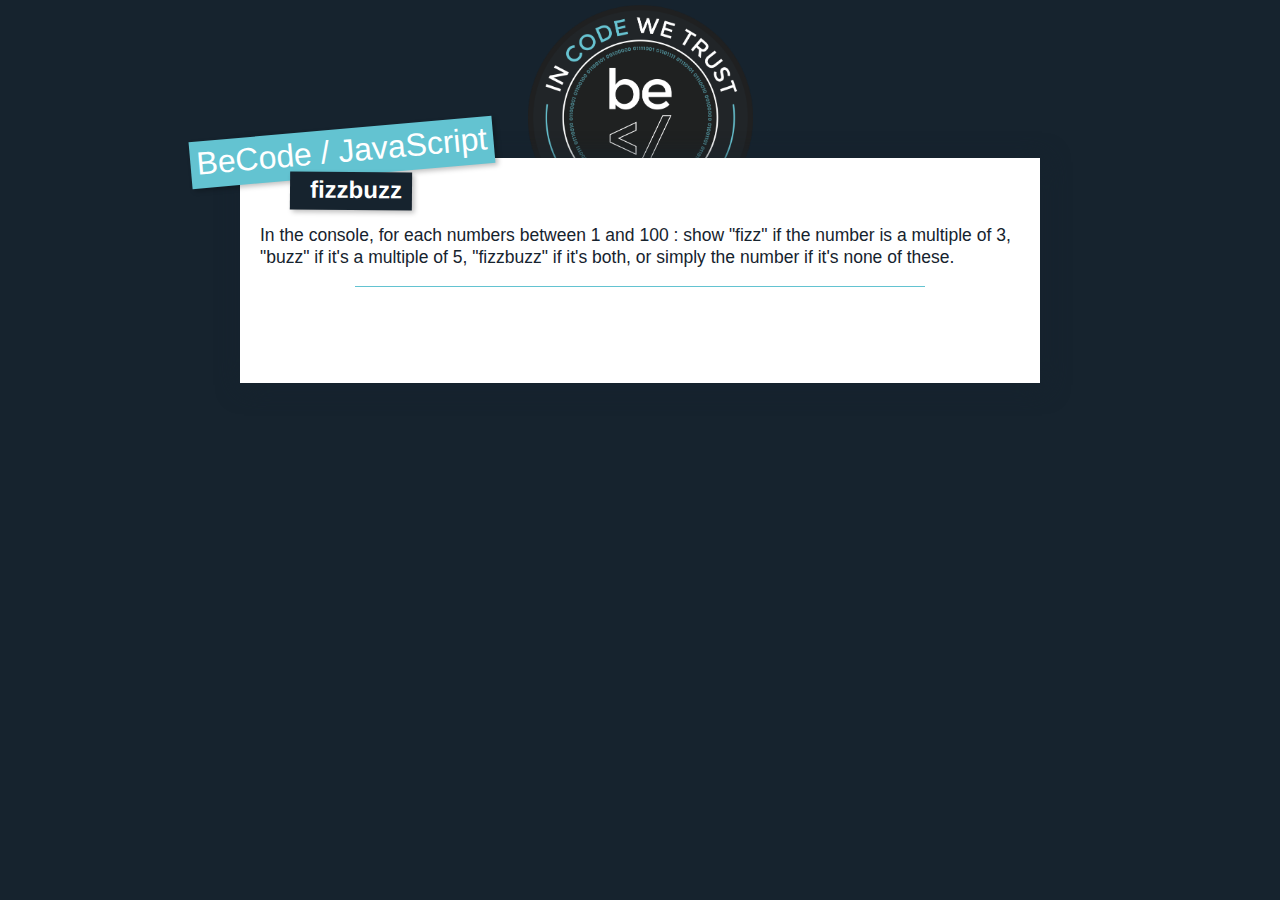
<file: 04-maths/03-fizzbuzz/index.html>
<!DOCTYPE html>
<html lang="en">
    <head>
        <meta charset="UTF-8" />
        <title>BeCode/JavaScript - age/gender/townfizzbuzz</title>

        <link href="https://fonts.googleapis.com/css?family=Montserrat" rel="stylesheet" />
        <link rel="stylesheet" href="../../_shared/css/normalize.css" />
        <link rel="stylesheet" href="../../_shared/css/styles.css" />
    </head>
    <body>
        <div class="container">
            <header>
                <h1>BeCode / JavaScript</h1>
                <h2>
                    <strong>fizzbuzz</strong>
                </h2>
            </header>
            <div class="content">
                <section class="explain">
                    <p>In the console, for each numbers between 1 and 100 : show "fizz" if the number is a multiple of 3,
                        "buzz" if it's a multiple of 5, "fizzbuzz" if it's both, or simply the number if it's none of these.
                    </p>
                </section>
            </div>
        </div>

        <script src="./script.js"></script>
    </body>
</html>
</file>
<file: _shared/css/styles.css>
/* becode/javascript
 *
 * /_shared/css/styles.css - Shared styles for javascript exercices
 *
 * coded by leny@BeCode
 * started at 26/10/2018
 */

:root {
    --main-blue: #16232E;
    --light-blue: #63C3D1;
    --alt-blue: #245060;
}

html {
    height: 100%;
    background: var(--main-blue) url(../img/becode-seal.png) top .5rem center no-repeat;
    background-size: auto 25vh;
    font-family: -apple-system, BlinkMacSystemFont, "Segoe UI", Helvetica, Arial, sans-serif, "Apple Color Emoji", "Segoe UI Emoji", "Segoe UI Symbol";
    font-size: 62.5%;
    color: var(--main-blue);
    box-sizing: border-box;
}

*, *:before, *:after {
    box-sizing: inherit;
}

body {
    height: 100%;
    padding-top: 17.5vh;
}

.container {
    position: relative;
    width: 66%;
    max-width: 80rem;
    margin: 0 auto;
}

header h1 {
    position: absolute;
    top: -5rem;
    left: -5rem;
    padding: .4rem .6rem .6rem;
    background: var(--light-blue);
    font: normal 3.2rem "Monserrat", sans-serif;
    color: white;
    transform: rotate(-5deg);
    box-shadow: .25rem .25rem .5rem rgba(0, 0, 0, .25);
}

header h2 {
    position: absolute;
    top: -.5rem;
    left: 5rem;
    padding: .4rem 1rem .6rem 2rem;
    background: var(--main-blue);
    font: normal 2.4rem "Monserrat", sans-serif;
    color: white;
    transform: rotate(.5deg);
    box-shadow: .25rem .25rem .5rem rgba(0, 0, 0, .25);
}

header h2 span {
    display: block;
    position: absolute;
    top: -0.75rem;
    left: -3.75rem;
    width: 5.2rem;
    height: 5.2rem;
    background: var(--alt-blue);
    border-radius: 100%;
    box-shadow: .25rem .25rem .5rem rgba(0, 0, 0, .25);
    line-height: 5.2rem;
    text-align: center;
    transform: rotate(7.5deg);
}

.content {
    min-height: 25vh;
    background: white;
    box-shadow: .25rem .25rem 2.5rem var(--main-blue);
    padding: 5rem 2rem 2rem;
}

section.explain {
    font-size: 1.75rem;
    line-height: 1.25;
}

section.explain::after {
    content: "";
    display: block;
    width: 75%;
    height: 1px;
    margin: 0 auto 2.5rem;
    background: var(--light-blue);
}

form {
    display: flex;
    justify-content: space-between;
    flex-wrap: wrap;
}

.field {
    position: relative;
    flex: 0 0 48%;
    margin: 0 auto 2rem;
}

.field.dob {
    flex: 0 0 30%;
    margin: 0 auto 4rem;
}

.field label {
    display: block;
    margin: 0 auto .5rem;
    font-size: 1.5rem;
}

.field input, .field select {
    display: block;
    width: 100%;
    padding: .5rem 1rem;
    border: .1rem solid silver;
    border-radius: .5rem;
    font-size: 1.6rem;
}

.field select {
    height: 100%;
}

.field input[readonly] {
    background: #efefef;
    color: #666;
}

.field.with-indicator input {
    padding-right: 6rem;
}

.field.with-indicator .indicator {
    position: absolute;
    right: 1rem;
    bottom: .7rem;
    font-size: 1.4rem;
    color: var(--light-blue);
}

.field.slot {
    flex: 0 0 23%;
}

.actions {
    display: flex;
    justify-content: center;
    align-items: center;
    flex: 1;
}

.actions button, .field.slot button {
    display: block;
    min-width: 10rem;
    margin: 0 .5rem;
    padding: .5rem 1rem;
    border: .1rem solid var(--alt-blue);
    border-radius: .5rem;
    background: var(--alt-blue);
    font-size: 2rem;
    color: white;
    cursor: pointer;
    transition: color .1s ease-in-out, background-color .1s ease-in-out, border-color .25s ease-in-out;
}

.actions button:hover, .field.slot button:hover {
    color: var(--main-blue);
    background-color: white;
    border-color: var(--main-blue);
}

.field.slot input {
    text-align: center;
}

.field.slot button {
    width: 100%;
    margin: .5rem auto;
}

#target, .target {
    margin: 0 auto 2rem;
    font-size: 2rem;
    text-align: center;
}

figure {
    height: 33vh;
}

figure img {
    display: block;
    max-width: 100%;
    max-height: 100%;
}

table {
    width: 100%;
    border: .1rem solid var(--light-blue);
    border-collapse: collapse;
}

table tr td {
    margin: 0 auto 2rem;
    padding: .5rem;
    border: .1rem solid var(--light-blue);
    font-size: 1.5rem;
    text-align: center;
}

dl dt {
    float: left;
    margin-right: .5rem;
    font-size: 1.6rem;
    color: var(--alt-blue);
}

dl dd {
    margin: 0 auto 1rem;
    font-size: 1.6rem;
}

input.error {
    border-color: red;
}
</file>
